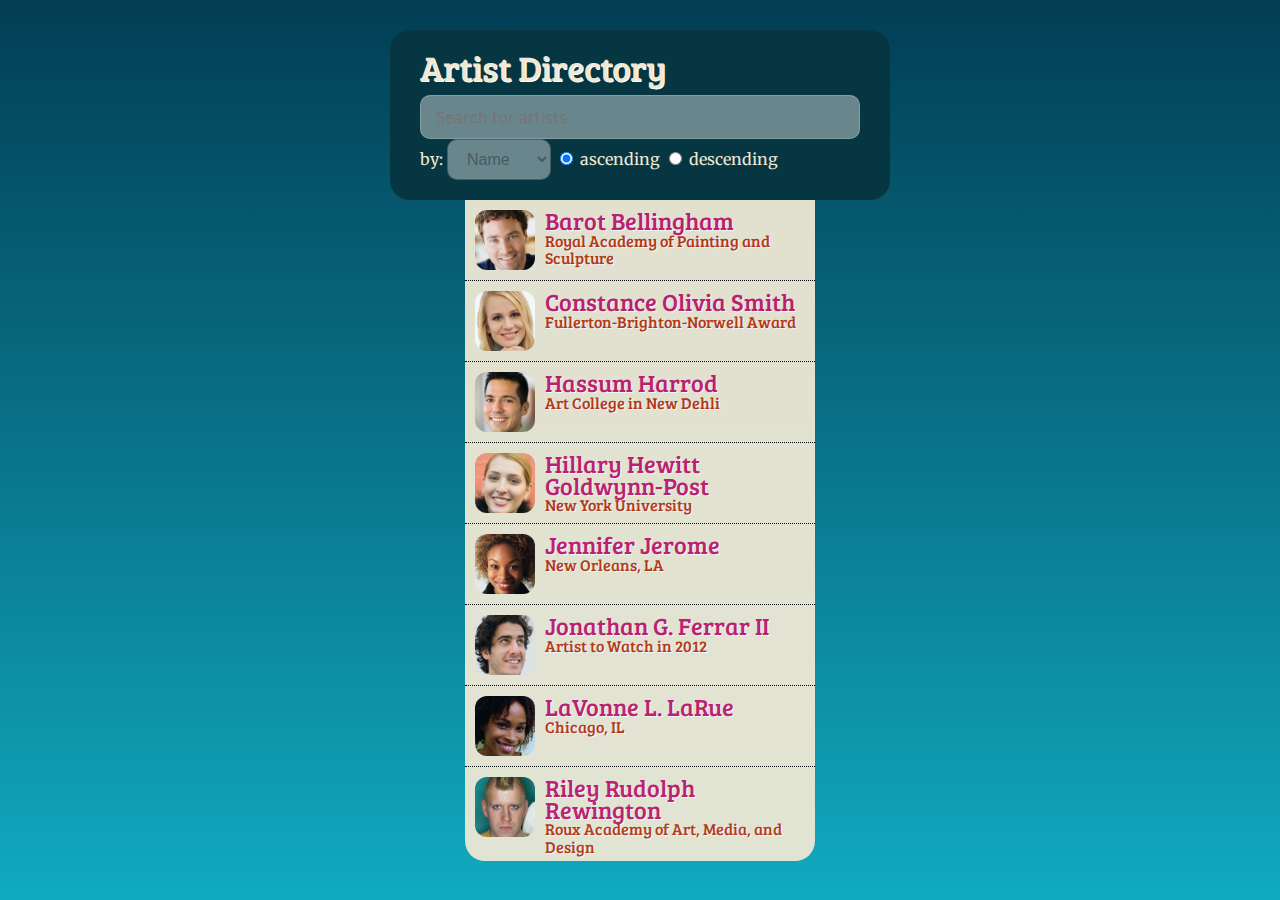
<file: index.html>
<!doctype html>
<html lang="en" ng-app="myApp">
<head>
  <meta charset="UTF-8">
  <title>Angular Demo</title>  
  <script src="lib/angular/angular.1.5.5.min.js"></script>
  <script src="lib/angular/angular-route.min.js"></script>

  <script src="js/app.js"></script>
  <script src="js/controllers.js"></script>
  <link rel="stylesheet" href="css/style.css">
</head>

<body>  
    <div class="main" ng-view>
        
    </div>

</body>

</html>
</file>
<file: css/style.css>
@import url("http://fonts.googleapis.com/css?family=Bree+Serif|Merriweather:400,300,700,900|Droid+Sans:400,700");

/* Reset Styles */

html, body, div, span, applet, object, iframe,
h1, h2, h3, h4, h5, h6, p, blockquote, pre,
a, abbr, acronym, address, big, cite, code,
del, dfn, em, img, ins, kbd, q, s, samp,
small, strike, strong, sub, sup, tt, var,
b, u, i, center,
dl, dt, dd, ol, ul, li,
fieldset, form, label, legend,
table, caption, tbody, tfoot, thead, tr, th, td,
article, aside, canvas, details, embed,
figure, figcaption, footer, header, hgroup,
menu, nav, output, ruby, section, summary,
time, mark, audio, video {
  margin: 0;
  padding: 0;
  border: 0;
  font: inherit;
  font-size: 100%;
  vertical-align: baseline; }

html {
  line-height: 1; }

ol, ul {
  list-style: none; }

table {
  border-collapse: collapse;
  border-spacing: 0; }

caption, th, td {
  text-align: left;
  font-weight: normal;
  vertical-align: middle; }

q, blockquote {
  quotes: none; }

  q:before, q:after, blockquote:before, blockquote:after {
    content: "";
    content: none; }

a img {
  border: none; }

article, aside, details, figcaption, figure, footer, header, hgroup, menu, nav, section, summary {
  display: block; }

* {
  -webkit-box-sizing: border-box;
  -moz-box-sizing: border-box;
  box-sizing: border-box; }


/* Base Styles */

.cf:before,
.cf:after {
    content: " "; /* 1 */
    display: table; /* 2 */
}

.cf:after {
    clear: both;
}

html {
  background-color: #023E54; 
  background-image: url(images/fallback-gradient.png); 
  background-image: -webkit-gradient(linear, 0% 0%, 0% 100%, from(#023E54), to(#10AAC0));
  background-image: -webkit-linear-gradient(top, #023E54, #10AAC0); 
  background-image: -moz-linear-gradient(top, #023E54, #10AAC0);
  background-image: -o-linear-gradient(top, #023E54, #10AAC0);
  min-height: 100%;
  height: auto;
}

body  {
  font-family: Merriweather, serif;
  font-size: 1rem;
  line-height: 160%;
  *zoom: 1;
}


h1, h2, h3, h4, h5, h6 {
  font-family: 'Bree Serif', serif;
  font-weight: normal;
  color: #475b62;
  text-shadow: 1px 1px rgb(255,255,255, 1);
}

a {
  color: #145266;
  font-family: Bree Serif, serif;
}

h1{
  color: #145266;
  font-size: 2.2rem;
  line-height: 100%;
  margin-bottom: 10px;
}

h2{ 
  font-size: 1.5rem;
  line-height: 90%;
  color: #c61c6f;
}

h3{ 
  margin-top: 0;
  color: #bd3613;
  line-height: 110%;
  margin-bottom: 5px;
}

p {
  line-height: 1.3rem;
  color: #475B62;
  margin-bottom: 10px;
  font-family: 'Merriweather';
}

a.small {
  line-height: 100%;
  font-size: .9rem;
}


/* Search Styles */

.search {
  background: #063642;
  color: #EEE8D5;
  width: 90%;
  min-width: 320px;
  max-width: 500px;
  margin: 0 auto;
  margin-top: 30px;
  border-radius: 20px;
  padding: 20px 30px;
  z-index: 20;
}

.search h1 {
  color: #EEE8D5;
}

.btn {
    display: inline-block;
    padding: 6px 12px;
    margin-bottom: 0;
    font-size: 1rem;
    line-height: 140%;
    text-align: center;
    text-decoration: none;
    white-space: nowrap;
    vertical-align: middle;
    cursor: pointer;
    border: 1px solid transparent;
    border-radius: 4px;
    background: #C61C6F;
    color: #FCF4DC;
    -webkit-user-select: none;
       -moz-user-select: none;
        -ms-user-select: none;
         -o-user-select: none;
            user-select: none;
}

.btn .btn-left {
  float: left;
}

.btn .btn-right {
  float: right;
}

.btn:hover {
    background: #09576D;
}

.search label {
  display: none;
}

.search input {
  font-family: 'Droid Sans', sans-serif;
  width: 100%;
  padding: 10px 0 10px 15px;
  font-size: 1rem;
  color: #475B62;
  background: rgba(255,255,255,0.4);
  border: 1px solid rgba(255,255,255,0.2);
  border-radius: 10px;
  outline: 0;
}

.search .formgroup input {
  border: 1px solid rgba(0,0,0,0.3);
  display: inline;
  width: auto;
}

.search label.formgroup {
  display: inline;
  width: auto;
}

.search select {
  display: inline;
  padding: 10px 0 10px 15px;
  font-size: 1rem;
  color: #475B62;
  background: rgba(255,255,255,0.4);
  border: 1px solid rgba(0,0,0,0.3);
  border-radius: 10px;
  outline: 0;
}

/* Artist List Styles */

.artistlist {
  background: #EEE8D5;
  width: 50%;
  min-width: 290px;
  max-width:350px;
  margin: 0 auto;
  margin-bottom: 30px;
  border-radius: 0 0 20px 20px;
  opacity: .95;
  z-index: 10;
}

.artistlist ul {
  margin: 0;
  padding: 0;
  background: #FDF6E3;
}

.artistlist li {
  margin: 0;
  padding: 10px 10px 0 10px;
  border-bottom: 1px dotted black;
}

.artistlist a {
  display: block;
  text-decoration: none;
}

.artistlist li:hover {
  background: #FDF6E3;
}

.artist img {
  display: block;
  float: left;
  width: 60px;
  -webkit-border-radius: 12px;
  border-radius: 12px;
  margin-right: 10px;
  margin-bottom: 10px;
}

.artist info {
  display: block;
  float: left;
  padding-left: 120px !important;
}

.artist:last-child {
  border-bottom:none;
}

.artistinfo {
  font-size: 1.1em;
  line-height: 160%;
  background: #EEE8D5;
  color: #0F4150;
  width: 90%;
  min-width: 320px;
  max-width: 620px;
  margin: 0 auto;
  margin-top: 30px;
  margin-bottom: 30px;
  padding: 20px 30px;
  border-radius: 10px;
  z-index: 20;
}

.artistinfo h1{
  font-size: 1.8em;
  margin-bottom: 0;
}

.artistinfo img {
  width: 40%;
  max-width: 130px;
  border-radius: 20px;
}

.artistinfo .btn {

}
</file>
